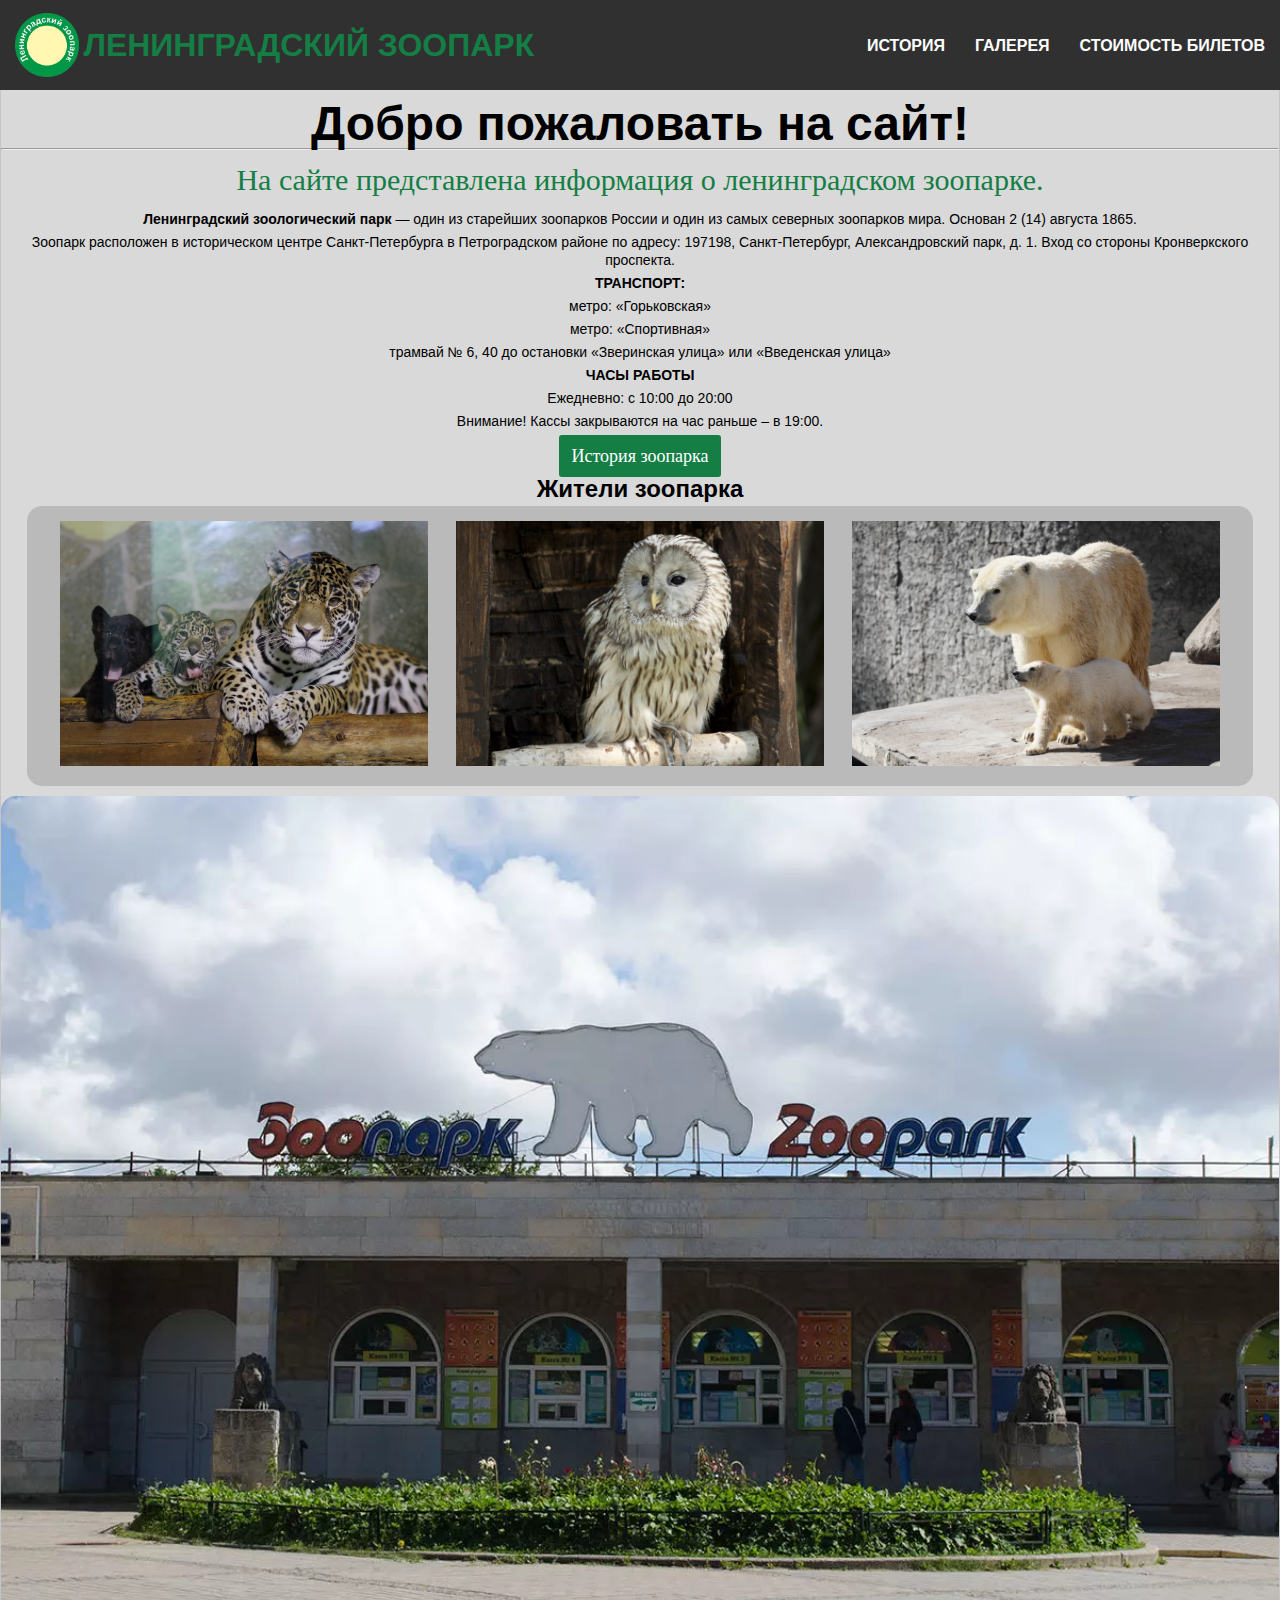
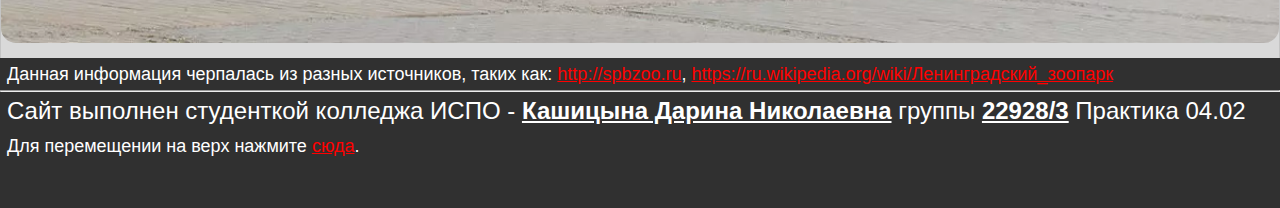
<file: index.html>
<!DOCTYPE html>
<html lang="en">
<head>
	<meta charset="utf-8" />
	<title>Ленинградский зоопарк</title>
	<link rel="stylesheet" href="template/css/style.css">
	<link rel="stylesheet" href="template/css/index.css">
	<link rel="shortcut icon" href="template/main/logo.png" type="image/png">
</head>

<body>

<div class="wrapper">

	<div class="preheader">
		<header class="header">
			<nav>
				<ul>
					<li><a href="price.html">Стоимость билетов</a></li>
					<li><a href="media.html">Галерея</a></li>
					<li><a href="inform.html">История</a></li>
					<li class = "last"><a href="index.html">
			          	<div class="logobox">
		                  	<img class="logo" src="template/img/logo.png" alt="Логотип"/>
							<span>Ленинградский зоопарк</span>
	                    </div>
			        </a></li>
				</ul>
			</nav>
		</header>
	</div>

	<main class="content">
		<h1>Добро пожаловать на сайт!</h1>
		<hr/>
		<h2>На сайте представлена информация о ленинградском зоопарке.</h2>	
		<div class="text1">
			<p><strong>Ленинградский зоологический парк</strong> — один из старейших зоопарков России и один из самых северных зоопарков мира. Основан 2 (14) августа 1865.</p>

			<p>Зоопарк расположен в историческом центре Санкт-Петербурга в Петроградском районе по адресу: 197198, Санкт-Петербург, Александровский парк, д. 1. Вход со стороны Кронверкского проспекта.</p>

			<div>
				<p><strong>ТРАНСПОРТ:</strong></p>
					<p>метро: «Горьковская»</p>
					<p>метро: «Спортивная»</p>
					<p>трамвай № 6, 40 до остановки «Зверинская улица» или «Введенская улица»</p>
			</div>

			<p><strong>ЧАСЫ РАБОТЫ</strong></p>

			<p>Ежедневно: с 10:00 до 20:00</p>

			<p>Внимание! Кассы закрываются на час раньше – в 19:00.</p>
		</div>
		<a class="button" href="inform.html">История зоопарка</a>
		<h3>Жители зоопарка</h3>
		<div class="example">
			<img src="template/img/default/tbl1.jpg" alt="кошки"/>
			<img src="template/img/default/tbl2.jpg" alt="птицы"/>
			<img src="template/img/default/tbl3.jpg" alt="медведи"/>
		</div>
		<img class="imgdecor" src="template/img/default/img1.jpg" alt="вход в зоопарк"/>
	
	</main>

</div><!-- .wrapper -->

<div class="prefooter">
	<footer class="footer">
		<div class="copyright">
					<p>Данная информация черпалась из разных источников, таких как: <a href="http://spbzoo.ru/">http://spbzoo.ru</a>, <a href="https://ru.wikipedia.org/wiki/Ленинградский_зоопарк">https://ru.wikipedia.org/wiki/Ленинградский_зоопарк</a></p>
				</div>
				<hr/>
				<div class="info_footer">
					<h3>Сайт выполнен студенткой колледжа ИСПО - <b><u>Кашицына Дарина Николаевна</u></b> группы <b><u>22928/3</u></b> Практика 04.02</h3>
					<p>Для перемещении на верх нажмите <a href="#">сюда</a>.</p>
				</div>
	</footer>
</div>

</body>
</html>
</file>
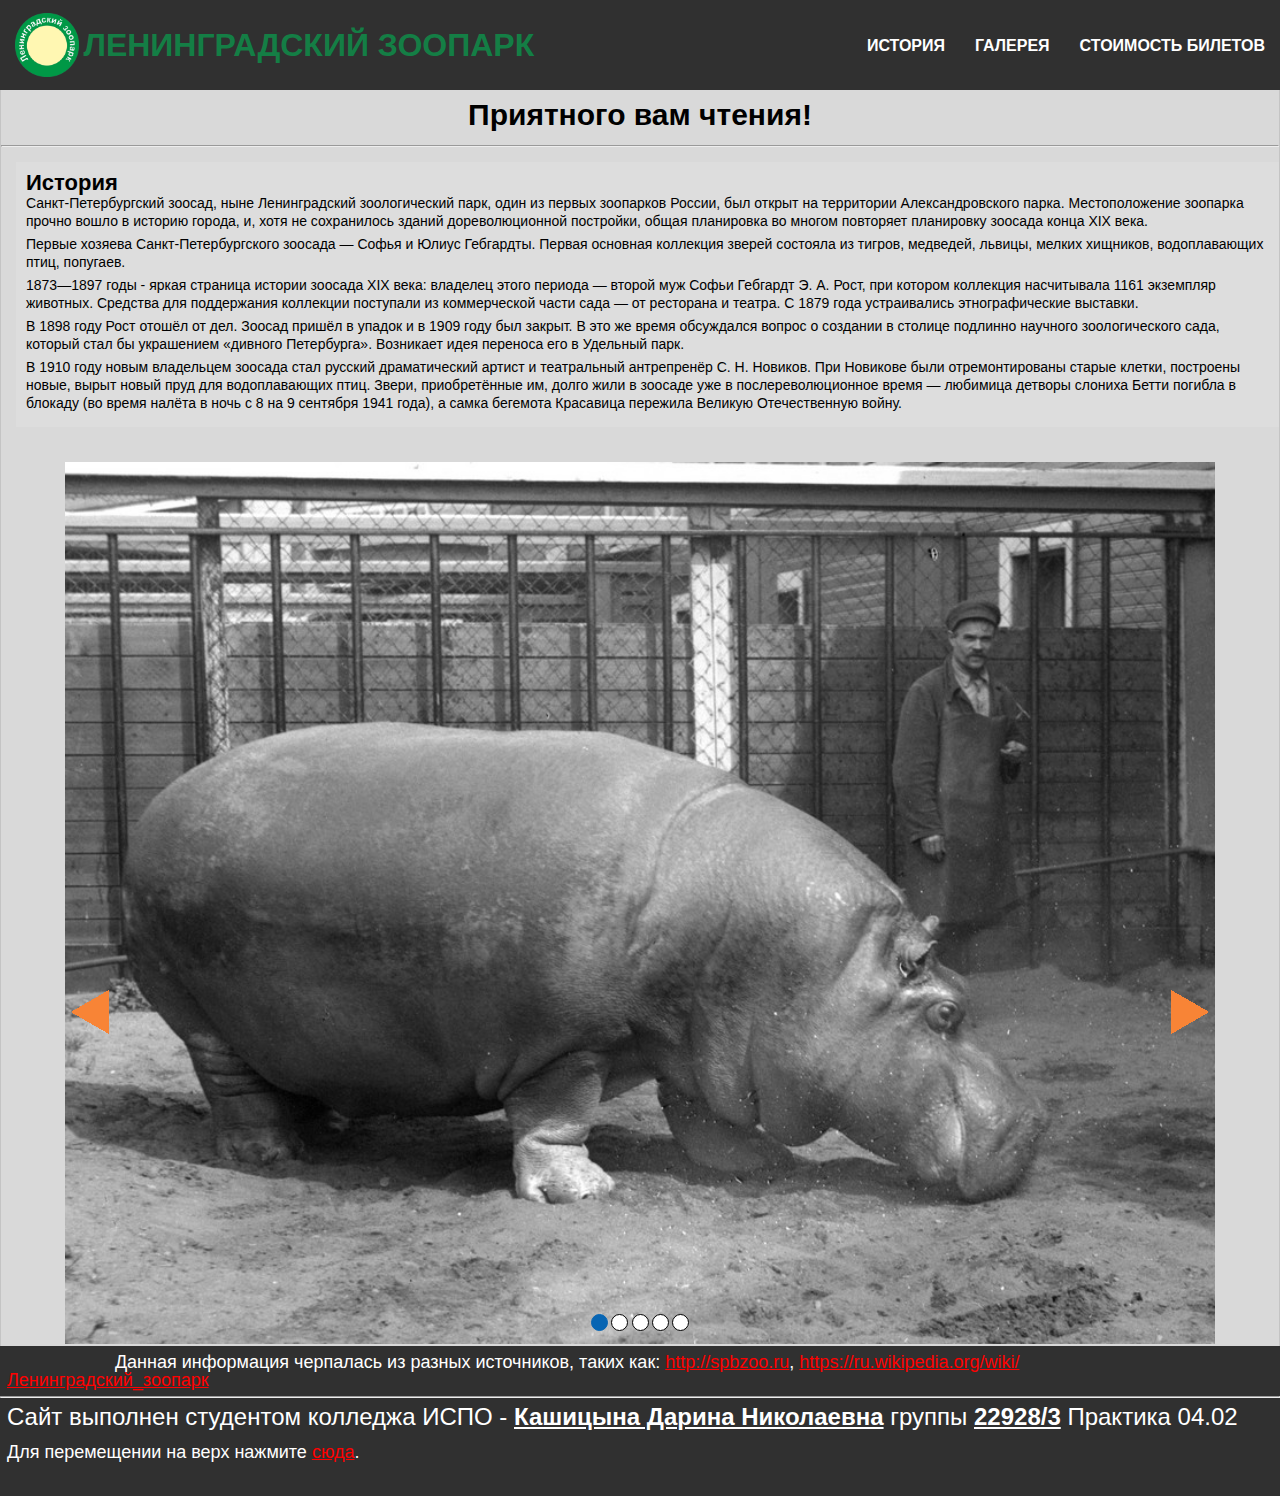
<file: inform.html>
<!DOCTYPE html>
<html lang="ru">
<head>
	<meta charset="utf-8" />
	<title>История</title>
	<link rel="stylesheet" href="template/css/style.css">
	<link rel="stylesheet" href="template/css/inform.css">
	<link rel="stylesheet" href="slider.css">
	<link rel="shortcut icon" href="template/main/logo.png" type="image/png">
</head>

<body>

<div class="wrapper">
	<div class="preheader">
		<header class="header">
			<nav>
				<ul>
					<li><a href="price.html">Стоимость билетов</a></li>
					<li><a href="media.html">Галерея</a></li>
					<li><a href="inform.html">История</a></li>
					<li class = "last"><a href="index.html">
						<div class="logobox">
							<img class="logo" src="template/img/logo.png" alt="Логотип" />
							<span>Ленинградский зоопарк</span>
						</div>
					</a></li>
				</ul>
			</nav>
		</header>
	</div>
	<main class="content">
		<h2>Приятного вам чтения!</h2>
		<hr/>
		<div class="post">
			<h4 id="post0">История</h4>
			<p>
				Санкт-Петербургский зоосад, ныне Ленинградский зоологический парк, один из первых зоопарков России, был открыт на территории Александровского парка. Местоположение зоопарка прочно вошло в историю города, и, хотя не сохранилось зданий дореволюционной постройки, общая планировка во многом повторяет планировку зоосада конца XIX века.
			</p>
			<p>
				Первые хозяева Санкт-Петербургского зоосада — Софья и Юлиус Гебгардты. Первая основная коллекция зверей состояла из тигров, медведей, львицы, мелких хищников, водоплавающих птиц, попугаев.
			</p>

			<p>1873—1897 годы - яркая страница истории зоосада XIX века: владелец этого периода — второй муж Софьи Гебгардт Э. А. Рост, при котором коллекция насчитывала 1161 экземпляр животных. Средства для поддержания коллекции поступали из коммерческой части сада — от ресторана и театра. С 1879 года устраивались этнографические выставки.</p>

			<p>В 1898 году Рост отошёл от дел. Зоосад пришёл в упадок и в 1909 году был закрыт. В это же время обсуждался вопрос о создании в столице подлинно научного зоологического сада, который стал бы украшением «дивного Петербурга». Возникает идея переноса его в Удельный парк.</p>

			<p>В 1910 году новым владельцем зоосада стал русский драматический артист и театральный антрепренёр С. Н. Новиков. При Новикове были отремонтированы старые клетки, построены новые, вырыт новый пруд для водоплавающих птиц. Звери, приобретённые им, долго жили в зоосаде уже в послереволюционное время — любимица детворы слониха Бетти погибла в блокаду (во время налёта в ночь с 8 на 9 сентября 1941 года), а самка бегемота Красавица пережила Великую Отечественную войну.</p>	
		</div>
		<div class="all">
			<input checked type="radio" name="respond" id="desktop">
				<div id="sliders">
					<input checked type="radio" name="sliders" id="switch1">
					<input type="radio" name="sliders" id="switch2">
					<input type="radio" name="sliders" id="switch3">
					<input type="radio" name="sliders" id="switch4">
					<input type="radio" name="sliders" id="switch5">
					<div id="slides">
						<div id="overflow">
							<div class="image">
								<article><h2><img src="template/img/slider/img6.jpg" alt="slide1"></h2></article>
								<article><h2><img src="template/img/slider/img7.jpg" alt="slide2"></h2></article>
								<article><h2><img src="template/img/slider/img8.jpg" alt="slide3"></h2></article>
								<article><h2><img src="template/img/slider/img9.jpg" alt="slide4"></h2></article>
								<article><h2><img src="template/img/slider/img10.jpg" alt="slide5"></h2></article>
							</div>
						</div>
					</div>
					<div id="controls">
						<label for="switch1"></label>
						<label for="switch2"></label>
						<label for="switch3"></label>
						<label for="switch4"></label>
						<label for="switch5"></label>
					</div>
					<div id="active">
						<label for="switch1"></label>
						<label for="switch2"></label>
						<label for="switch3"></label>
						<label for="switch4"></label>
						<label for="switch5"></label>
					</div>
				</div>
			</div>
	</main>

</div><!-- .wrapper -->

<div class="prefooter">
	<footer class="footer">
		<div class="copyright">
			<p>Данная информация черпалась из разных источников, таких как: <a href="http://spbzoo.ru/">http://spbzoo.ru</a>, <a href="https://ru.wikipedia.org/wiki/Ленинградский_зоопарк">https://ru.wikipedia.org/wiki/Ленинградский_зоопарк</a></p>
		</div>
		<hr />
		<div class="info_footer">
			<h3>Сайт выполнен студентом колледжа ИСПО - <b><u>Кашицына Дарина Николаевна</u></b> группы <b><u>22928/3</u></b> Практика 04.02</h3>
			<p>Для перемещении на верх нажмите <a href="#">сюда</a>.</p>
		</div>
	</footer>
</div>

</body>
</html>
</file>
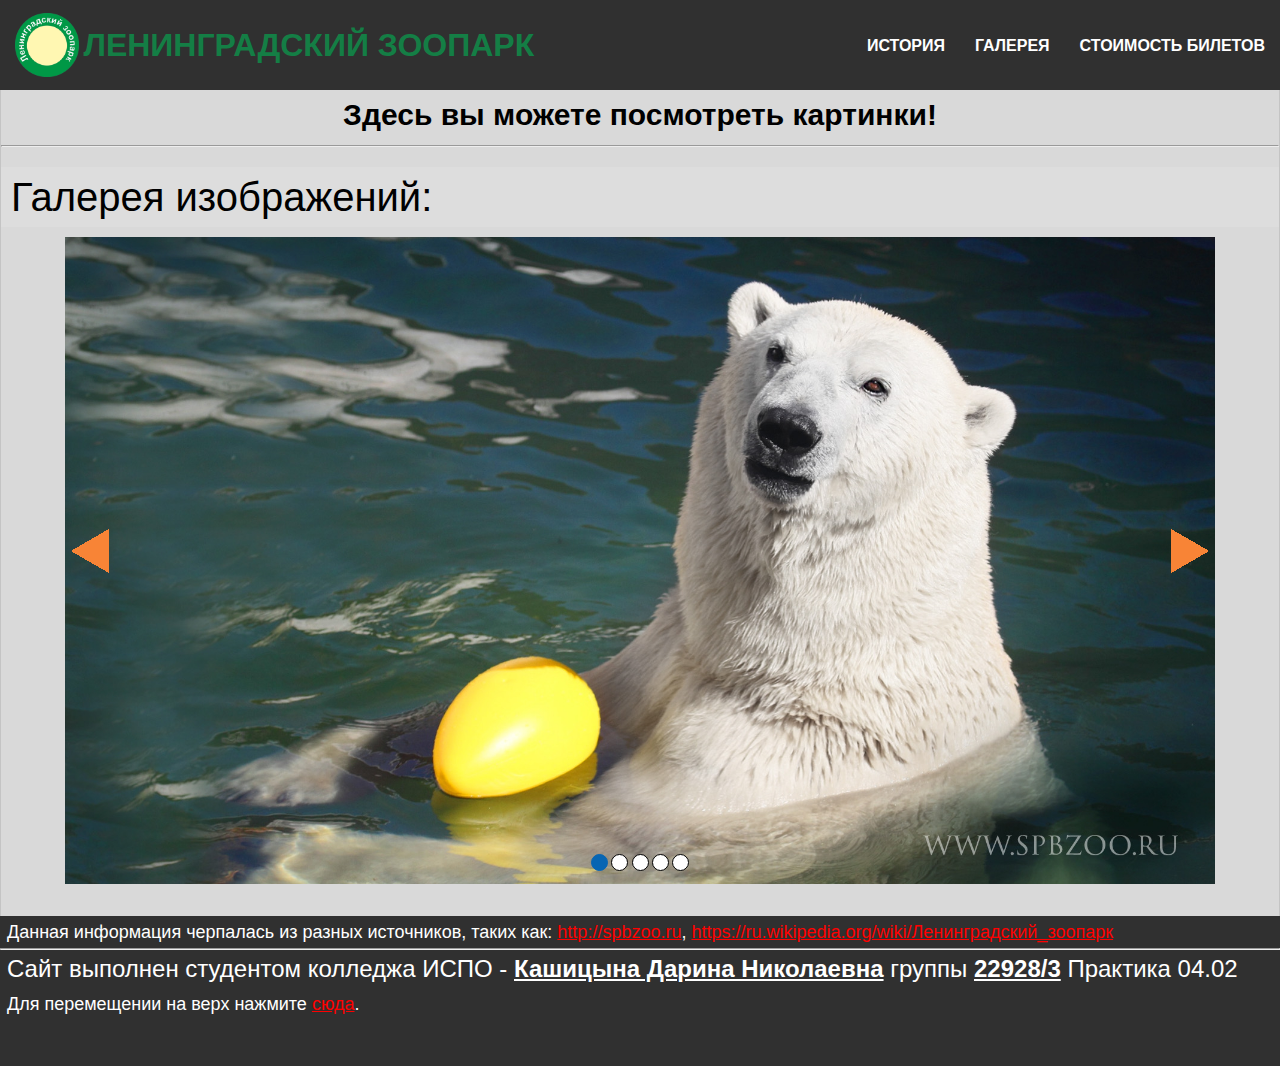
<file: media.html>
<!DOCTYPE html>
<html lang="en">
<head>
	<meta charset="utf-8" />
	<title>Галерея</title>
	<link rel="stylesheet" href="template/css/style.css">
	<link rel="stylesheet" href="template/css/media.css">
	<link rel="stylesheet" href="slider.css">
	<link rel="shortcut icon" href="template/main/logo.png" type="image/png">
</head>

<body>

<div class="wrapper">
	<div class="preheader">
		<header class="header">
			<nav>
				<ul>
					<li><a href="price.html">Стоимость билетов</a></li>
					<li><a href="media.html">Галерея</a></li>
					<li><a href="inform.html">История</a></li>
					<li class = "last"><a href="index.html">
						<div class="logobox">
							<img class="logo" src="template/img/logo.png" alt="Логотип" />
							<span>Ленинградский зоопарк</span>
						</div>
					</a></li>
				</ul>
			</nav>
		</header>
	</div>

	<main class="content">
		<h2>Здесь вы можете посмотреть картинки!</h2>
		<hr/>
		<h3>Галерея изображений:</h3>
		<div class="all">
			<input checked type="radio" name="respond" id="desktop">
				<div id="sliders">
					<input checked type="radio" name="sliders" id="switch1">
					<input type="radio" name="sliders" id="switch2">
					<input type="radio" name="sliders" id="switch3">
					<input type="radio" name="sliders" id="switch4">
					<input type="radio" name="sliders" id="switch5">
					<div id="slides">
						<div id="overflow">
							<div class="image">
								<article><h2><img src="template/img/slider/img1.jpg" alt="slide1"></h2></article>
								<article><h2><img src="template/img/slider/img2.jpg" alt="slide2"></h2></article>
								<article><h2><img src="template/img/slider/img3.jpg" alt="slide3"></h2></article>
								<article><h2><img src="template/img/slider/img4.jpg" alt="slide4"></h2></article>
								<article><h2><img src="template/img/slider/img5.jpg" alt="slide5"></h2></article>
							</div>
						</div>
					</div>
					<div id="controls">
						<label for="switch1"></label>
						<label for="switch2"></label>
						<label for="switch3"></label>
						<label for="switch4"></label>
						<label for="switch5"></label>
					</div>
					<div id="active">
						<label for="switch1"></label>
						<label for="switch2"></label>
						<label for="switch3"></label>
						<label for="switch4"></label>
						<label for="switch5"></label>
					</div>
				</div>
			</div>
	</main>

</div><!-- .wrapper -->

<div class="prefooter">
	<footer class="footer">
		<div class="copyright">
			<p>Данная информация черпалась из разных источников, таких как: <a href="http://spbzoo.ru/">http://spbzoo.ru</a>, <a href="https://ru.wikipedia.org/wiki/Ленинградский_зоопарк">https://ru.wikipedia.org/wiki/Ленинградский_зоопарк</a></p>
		</div>
		<hr />
		<div class="info_footer">
			<h3>Сайт выполнен студентом колледжа ИСПО - <b><u>Кашицына Дарина Николаевна</u></b> группы <b><u>22928/3</u></b> Практика 04.02</h3>
			<p>Для перемещении на верх нажмите <a href="#">сюда</a>.</p>
		</div>
	</footer>
</div>

</body>
</html>
</file>
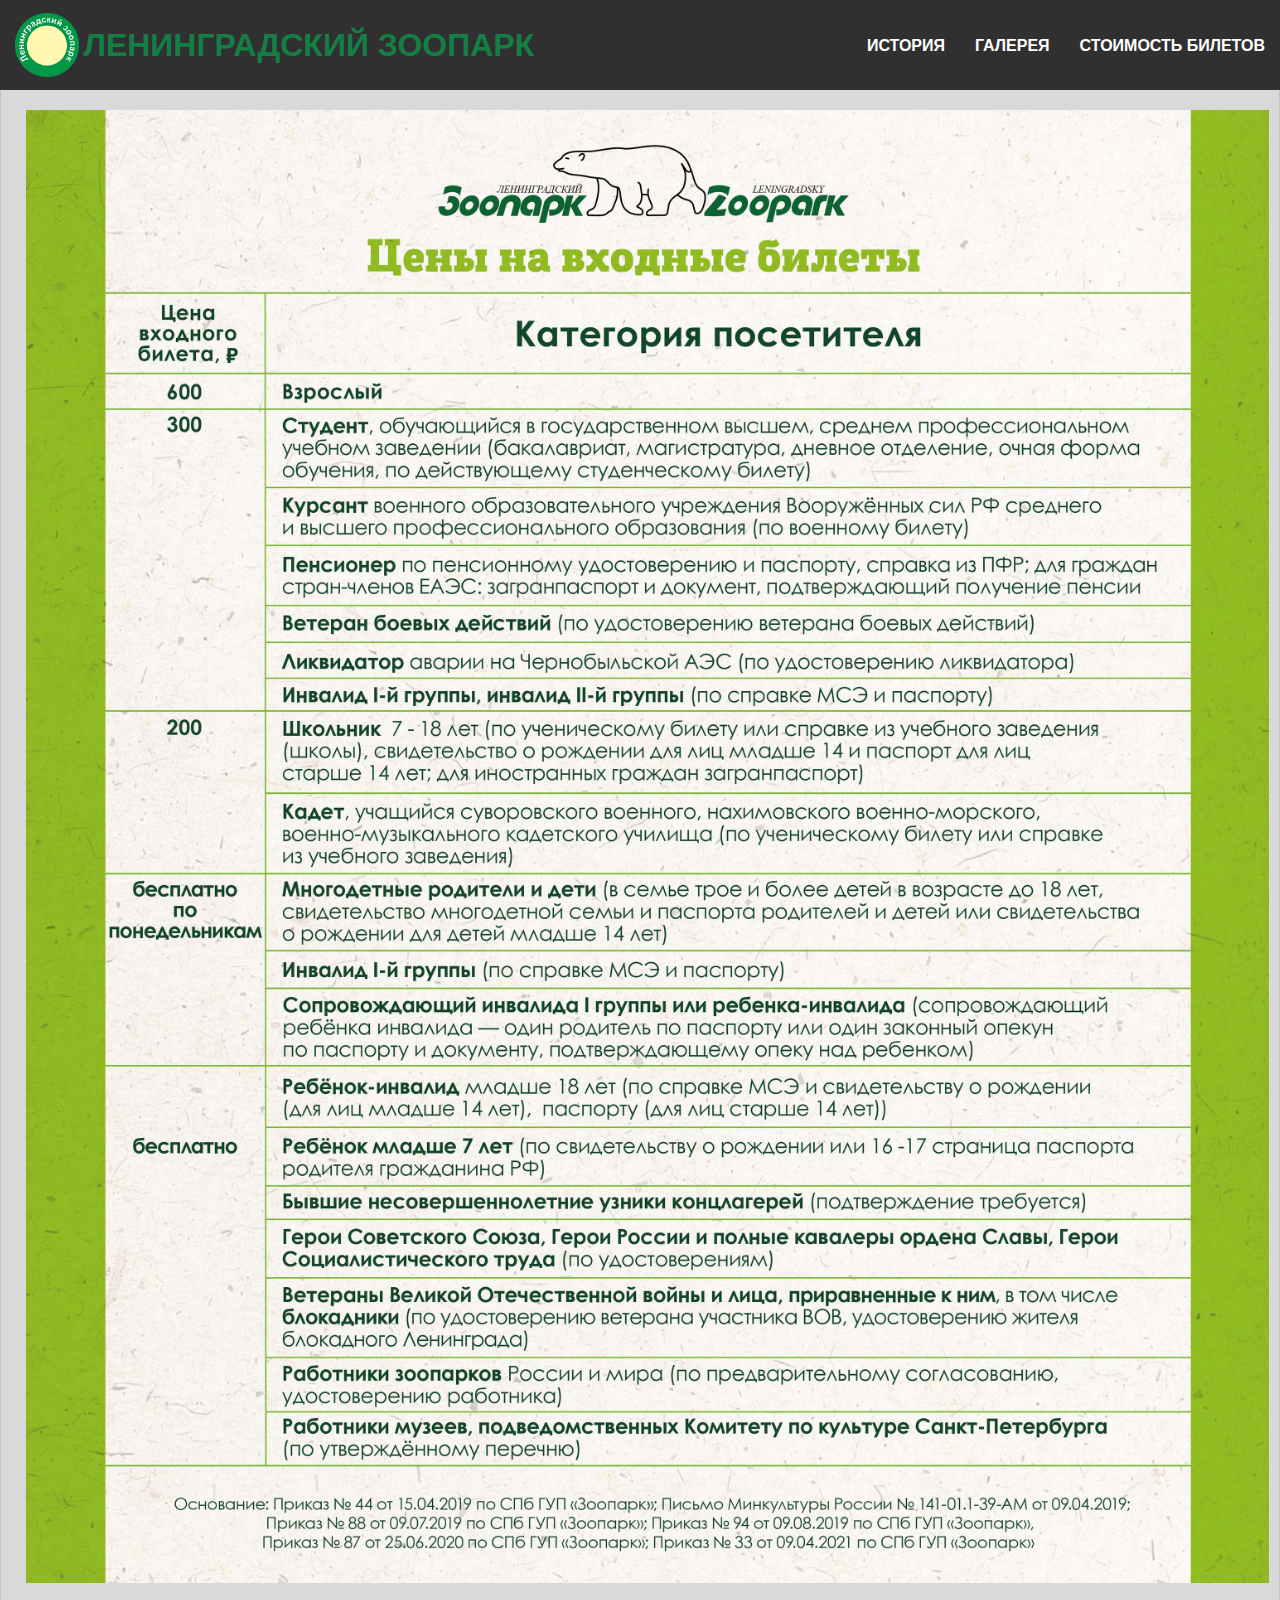
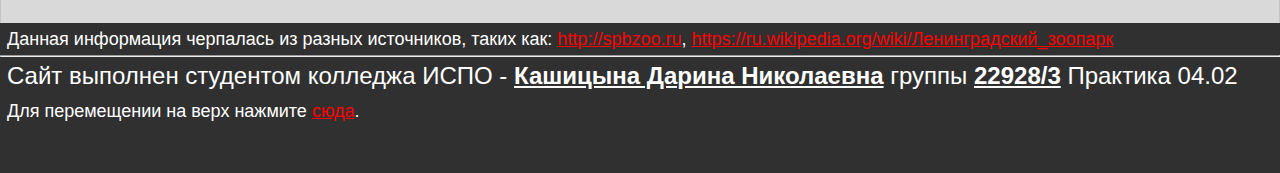
<file: price.html>
<!DOCTYPE html>
<html lang="en">
<head>
	<meta charset="utf-8" />
	<title>Стоимость билетов</title>
	<link rel="stylesheet" href="template/css/style.css">
	<link rel="stylesheet" href="template/css/price.css">
	<link rel="shortcut icon" href="template/main/logo.png" type="image/png">
</head>

<body>

<div class="wrapper">
	<div class="preheader">
		<header class="header">
			<nav>
				<ul>
					<li><a href="price.html">Стоимость билетов</a></li>
					<li><a href="media.html">Галерея</a></li>
					<li><a href="inform.html">История</a></li>
					<li class = "last"><a href="index.html">
						<div class="logobox">
							<img class="logo" src="template/img/logo.png" alt="Логотип" />
							<span>Ленинградский зоопарк</span>
						</div>
					</a></li>
				</ul>
			</nav>
		</header>
	</div>
	<main class="content">
		<div class="post">
			<img src="template/img/l.jpg" alt="цены" />
		</div>
	</main>
</div><!-- .wrapper -->
<div class="prefooter">
	<footer class="footer">
		<div class="copyright">
			<p>Данная информация черпалась из разных источников, таких как: <a href="http://spbzoo.ru/">http://spbzoo.ru</a>, <a href="https://ru.wikipedia.org/wiki/Ленинградский_зоопарк">https://ru.wikipedia.org/wiki/Ленинградский_зоопарк</a></p>
		</div>
		<hr />
		<div class="info_footer">
			<h3>Сайт выполнен студентом колледжа ИСПО - <b><u>Кашицына Дарина Николаевна</u></b> группы <b><u>22928/3</u></b> Практика 04.02</h3>
			<p>Для перемещении на верх нажмите <a href="#">сюда</a>.</p>
		</div>
	</footer>
</div>

</body>
</html>
</file>
<file: template/css/style.css>
* {
	margin: 0;
	padding: 0;
}
html {
	height: 100%;
}
article, aside, details, figcaption, figure, footer, header, hgroup, main, nav, section, summary {
	display: block;
}
body {
	font: 12px/18px Arial, sans-serif;
	height: 100%;
}
.wrapper, .header, .footer{
	min-width: 400px;
	max-width: 1600px;
}
.wrapper {
	margin: 0 auto;
	min-height: 100%;
	height: auto !important;
	height: 100%;

	background-color: #d9d9d9;
	border-left: #c4c4c4 solid 1px;
	border-right: #c4c4c4 solid 1px;
}

/* Header
-----------------------------------------------------------------------------*/
.preheader{
	width: 100%;

	/* background: rgba(36,36,36,0.8);
	height: 90px; */

	position: fixed;
	left: 0;
	top: 0;
	z-index: 10;
}
.header {
	margin: 0 auto;
	background: rgba(48,48,48);
}
nav
{
	min-height: 100%;
}
nav ul{
	height: 90px;
	display: flex;
	flex-wrap: nowrap;
	flex-direction: row-reverse;
	text-align: center;
	align-items: center;
	justify-content: stretch;	
}
nav li{
	text-transform: uppercase;	
	padding: 10px;
	margin: 5px;
	list-style-type: none;
	font-size: 16px;
	font-weight: bold;
	font-family: Arial;
	color: #FFF;
}
nav li a{
    color: #FFF;
	text-decoration: none;
	vertical-align: middle;
}
nav li a:hover {
	color: #8C7AB4;
	-webkit-transition: color 0.5s ease-in-out;
}
nav .last
{
	margin-right: auto;
}
header .logobox img.logo {
	width: 64px;
	height: auto;
	vertical-align:middle;
}
header .logobox span {
	vertical-align:middle;
	font-weight: bold;
	font-size: 32px;
	color: #147E45;
}
header nav h1{
	display: inline;
}
header .logobox:hover>span {
	text-decoration: underline;
}


/* Middle
-----------------------------------------------------------------------------*/
.content {
	padding: 100px 0 150px;

}


/* Footer
-----------------------------------------------------------------------------*/
.prefooter{
	bottom: 0;
	left: 0;
	/* background: #333347; */
}
.footer {
	margin: -150px auto 0;
	height: 150px;
	background: rgba(48,48,48);
	color: #fff;
	font-size: 18px;
	position: relative;
}
.footer a{
	color: #F00;
}
.footer p, 
.footer h3{
	padding: 7px;
}
.footer .copyright,
.footer .info_footer{
	width: 100%;
}
/************************/
h1, h2, h3, h4, h5, h6{
	line-height: 1;
}
h1{
	font-size: 48px;
	font-weight: bold;
}
h2{
	font-size: 30px;

}
h3{
	font-size: 24px;
	font-weight: normal;
}
h4{
	font-size: 22px;
}
h5{
	font-size: 16px;
}
h6{
	font-size: 14px;
}
</file>
<file: template/css/index.css>
.content{
	text-align: center;
}
.content h2{
	margin-bottom: 15px;
	font-weight: normal;
	font-family: 'Consolas';
	color: #147E45;
}
.content hr{
	margin-bottom: 15px;
}
.content p{
	margin-bottom: 5px;
}
.text1{
	/* text-align: left; */
	font-size: 14px;
	padding:0 20px;
}
.text1 dir{

	padding:0 30px;
}
.content h3{
	margin-bottom: 5px;
	font-weight: bold;
}
.example {
	background-color: #bababa;
	border-radius: 15px;
	width: 96%;
	margin: 0 auto;
}
.example img{
	display: inline;
	width: 30%;
	margin: 15px 1%;
	transition: all 0.5s;
}
.example img:hover{
	
	border-radius: 50%;
}
.imgdecor{
width: 100%;
margin: 10px 0;
border-radius: 15px;
}
a.button {
  display: inline-block;
  background: #147E45;
  color: #fff;
  padding: 12px;
  border-radius: 3px;
  text-decoration: none;
  font-family: Tahoma;
  font-size: 18px;
  line-height: 1;
  font-weight: 100;
}
</file>
<file: template/css/inform.css>
.content h2{
	margin-bottom: 15px;
}
.content hr{
	margin-bottom: 15px;
}
.content h3{
	text-align: left;
	padding: 10px;
	margin-top: 20px;
	background-color: #ddd;
}
.content{
	text-align: center;
}

.content .post{
	text-align: left;
	padding: 10px;
	background-color: #ddd;
	margin-bottom: 25px;
	margin-left: 15px;
}
.content .post p{
	font-size: 14px;
	
	padding-bottom: 5px;
}
.content .post img{
	
}

.warring{
margin: 25px 20%;
color: #F00;}
</file>
<file: slider.css>
.all{
	margin-bottom: 20px;
}
#sliders { 
    position: relative;
	text-align: center;
    top: 10px;
	margin: 0 auto;
}
#slides article{
	width: 20%;
	float: left;
}
#slides .image{ 
	width: 500%;
	line-height: 0;
}

#overflow{
	width: 100%;
	height: auto;
	overflow: hidden;
}

article img{ 
	width: 100%;
}

#desktop:checked ~ #sliders{ 
	max-width: 90%; 
}


#switch1:checked ~ #controls label:nth-child(5), 
#switch2:checked ~ #controls label:nth-child(1),
#switch3:checked ~ #controls label:nth-child(2),
#switch4:checked ~ #controls label:nth-child(3),
#switch5:checked ~ #controls label:nth-child(4){
	background: url('left.png') no-repeat; 
	float: left;
	margin: -35% 0 0 0px; 
	display: block;
	height: 100px;
	width: 50px;
}

#switch1:checked ~ #controls label:nth-child(2), 
#switch2:checked ~ #controls label:nth-child(3),
#switch3:checked ~ #controls label:nth-child(4),
#switch4:checked ~ #controls label:nth-child(5),
#switch5:checked ~ #controls label:nth-child(1){
	background: url('right.png') no-repeat; 
	float: right;
	margin: -35% 0 0 0;
	display: block;
	height: 100px;
	width: 50px;
}

label, a{
	cursor: pointer;
}

.all input{ 
	display: none;
}


#switch1:checked ~ #slides .image{
	margin-left: 0;
}

#switch2:checked ~ #slides .image{
	margin-left: -100%;
}

#switch3:checked ~ #slides .image{
	margin-left: -200%;
}

#switch4:checked ~ #slides .image{
	margin-left: -300%;
}

#switch5:checked ~ #slides .image{
	margin-left: -400%;
}

#controls{ 
	margin: 0 0 0 0;
	width: 100%;
	height: 50px;
}

#active label{ 
	border-radius: 10px;
	border: #000 solid 1px;  
	display: inline-block; 
	width: 15px;
	height: 15px;
	background: #FFF;
}

#active{ 
	margin: -100px 0 0;
	text-align: center;
}

#active label:hover{ 
	background: #2B9BF7;
	border-color: #777 !important; 
}

#switch1:checked ~ #active label:nth-child(1),
#switch2:checked ~ #active label:nth-child(2),
#switch3:checked ~ #active label:nth-child(3),
#switch4:checked ~ #active label:nth-child(4),
#switch5:checked ~ #active label:nth-child(5){
	background: #0765B3;
	border-color: #0765B3 !important;
}

#slides .image{ 
	transition: all 800ms cubic-bezier(0.770, 0.000, 0.175, 1.000);
}

#controls label:hover{ 
	opacity: 0.6;
}

#controls label{
	transition: opacity 0.2s ease-out;
}
</file>
<file: template/css/media.css>
.content h2{
	margin-bottom: 15px;
}
.content hr{
	margin-bottom: 15px;
}
.content h3{
	text-align: left;
	padding: 10px;
	margin-top: 20px;
	background-color: #ddd;
	font-size: 40px;
}
.content audio{
	margin-top: 20px;
	width: 60%;
}
/* .content video{

	margin-top: 20px;
	border-radius: 20px;
	width: 75%;
} */
.content{
	text-align: center;
}
.content .all{
	margin-bottom: 50px;
}
</file>
<file: template/css/price.css>
.content{
	text-align: center;
}

.content .post{
	text-align: left;
	padding: 10px;
	margin-bottom: 25px;
	margin-left: 15px;
}

.content .post img{
	width: 100%;
    height: auto;
}

.warring{
margin: 25px 20%;
color: #F00;
}
</file>
